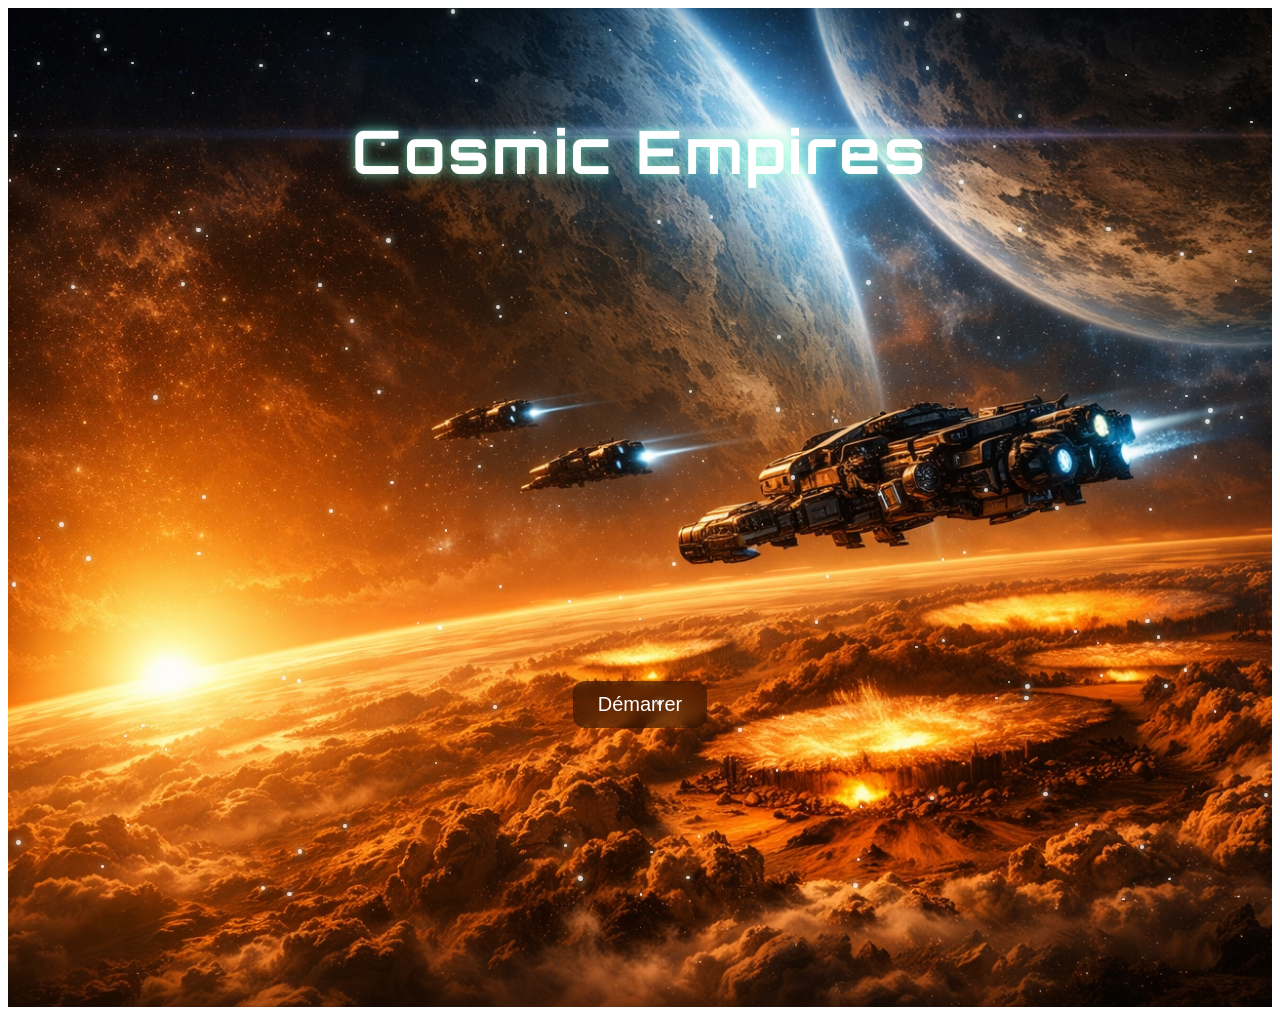
<file: index.html>
<!DOCTYPE html>
<html lang="fr">
<head>
    <meta charset="UTF-8">
    <title>Accueil du Jeu</title>

    <!-- Police Orbitron -->
    <link href="https://fonts.googleapis.com/css2?family=Orbitron:wght@400;700&display=swap" rel="stylesheet">

    <link rel="stylesheet" href="css/index.css">

</head>
<body>

    <!-- Écran d'accueil -->
    <div id="home-screen">

        <div class="title-zone">
            <h1>Cosmic Empires</h1>
        </div>

        <div class="button-zone">
            <button id="start-btn">Démarrer</button>
        </div>

    </div>

    <!-- Étoiles scintillantes -->
    <div class="shooting-stars"></div>

    <!-- Script bouton -->
    <script>
        const startBtn = document.getElementById("start-btn");

        startBtn.addEventListener("click", () => {

            // Animation fade-out
            document.body.classList.add("fade-out");

            // Redirection
            setTimeout(() => {
                window.location.href = "dashboard.html";
            }, 500);
        });
    </script>

    <!-- Script étoiles -->
    <script>
        const starContainer = document.querySelector(".shooting-stars");

        function createStaticStars(count = 150) {
            for (let i = 0; i < count; i++) {
                const star = document.createElement("span");
                star.classList.add("star-static");

                star.style.top = Math.random() * 100 + "%";
                star.style.left = Math.random() * 100 + "%";

                const size = 2 + Math.random() * 3;
                star.style.width = size + "px";
                star.style.height = size + "px";

                star.style.animationDuration = (2 + Math.random() * 2) + "s";
                star.style.animationDelay = (Math.random() * 3) + "s";

                star.style.setProperty("--parallax", (Math.random() * 0.4 + 0.1));

                starContainer.appendChild(star);
            }
        }

        createStaticStars(150);
    </script>

</body>
</html>
</file>
<file: css/index.css>
/* ============================
   PAGE INDEX (Accueil du jeu)
============================ */

/* --- ÉCRAN D’ACCUEIL --- */
#home-screen {
    position: relative;
    width: 100%;
    min-height: 100vh;

    background-image: url("../assets/Logo/logo.png");
    background-size: cover;
    background-position: center;
    background-repeat: no-repeat;

    display: flex;
    flex-direction: column;
    justify-content: space-between;
    align-items: center;

    padding-top: 10vh;
    padding-bottom: 1vh;

    color: white;
    text-align: center;
    z-index: 2;
}

/* On masque l’image <img> si elle existe */
#game-logo {
    display: none;
}

/* --- TITRE --- */
#home-screen h1 {
    font-family: 'Orbitron', sans-serif;
    font-size: 60px;
    letter-spacing: 3px;
    margin: 0;
    padding: 15px 30px;
    color: #ffffff;
    text-shadow:
        0 0 10px rgba(127, 255, 212, 0.6),
        0 0 20px rgba(127, 255, 212, 0.4);
}

/* --- ZONES TITRE / BOUTON --- */
.title-zone {
    width: 100%;
    display: flex;
    justify-content: center;
}

.button-zone {
    margin-bottom: 30vh;
}

/* --- BOUTON START (style spécifique) --- */
#start-btn {
    padding: 15px 30px;
    font-size: 20px;
    margin-top: 20px;
    cursor: pointer;
    border: none;
    border-radius: 10px;

    background: rgba(253, 253, 253, 0.85);
    color: white;
    transition: 0.3s;
}

#start-btn:hover {
    background: rgba(254, 255, 255, 0.9);
    box-shadow:
        0 0 10px rgba(254, 255, 255, 0.7),
        0 0 20px rgba(255, 255, 255, 0.5),
        0 0 40px rgba(255, 255, 255, 0.3);
}

/* --- EFFET VERRE DÉPOLI SUR LE BOUTON --- */
#home-screen #start-btn {
    background: rgba(0, 0, 0, 0.45);
    padding: 12px 25px;
    border-radius: 12px;
    backdrop-filter: blur(6px);
}

/* ============================
   ÉTOILES SCINTILLANTES
============================ */

.shooting-stars {
    position: fixed;
    inset: 0;
    pointer-events: none;
    z-index: 2;
    overflow: hidden;
}

.star-static {
    position: absolute;
    background: white;
    border-radius: 50%;
    opacity: 0.8;

    box-shadow:
        0 0 6px rgba(255, 255, 255, 0.9),
        0 0 12px rgba(127, 255, 212, 0.5),
        0 0 20px rgba(127, 255, 212, 0.3);

    animation:
        twinkle 3s infinite ease-in-out,
        drift calc(40s * var(--parallax)) linear infinite;
}

#login-box {
    display: flex;
    flex-direction: column;
    gap: 12px;
    margin-bottom: 20px;
    width: 260px;
}

#login-box input {
    padding: 10px;
    border-radius: 8px;
    border: none;
    background: rgba(0, 0, 0, 0.45);
    color: white;
    backdrop-filter: blur(6px);
}

#login-box input::placeholder {
    color: #ccc;
}

#login-btn, #register-btn {
    padding: 12px;
    border-radius: 10px;
    border: none;
    cursor: pointer;
    background: rgba(0, 0, 0, 0.45);
    color: white;
    backdrop-filter: blur(6px);
    transition: 0.3s;
}

#login-btn:hover, #register-btn:hover {
    background: rgba(255, 255, 255, 0.15);
}

.new-player-zone {
    display: flex;
    justify-content: center;
}

/* ============================
   ANIMATIONS DES ÉTOILES
============================ */

/* Scintillement */
@keyframes twinkle {
    0% { opacity: 0.2; transform: scale(1); }
    50% { opacity: 1; transform: scale(1.4); }
    100% { opacity: 0.2; transform: scale(1); }
}

/* Déplacement lent (parallax) */
@keyframes drift {
    0% {
        transform: translateY(0px) translateX(0px);
    }
    100% {
        transform: translateY(200px) translateX(100px);
    }
}
</file>
